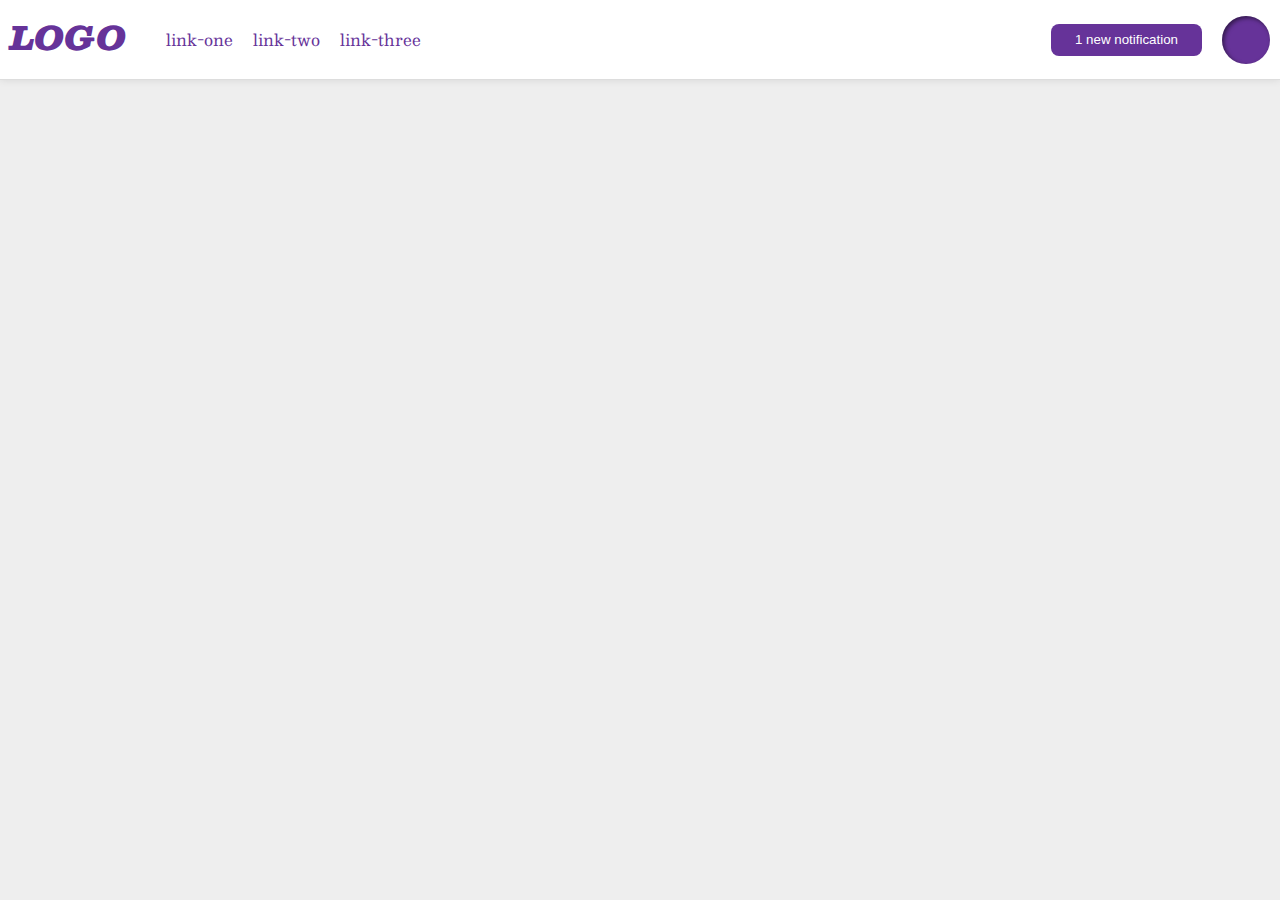
<file: flex/03-flex-header-2/index.html>
<!DOCTYPE html>
<html lang="en">
  <head>
    <meta charset="UTF-8">
    <meta http-equiv="X-UA-Compatible" content="IE=edge">
    <meta name="viewport" content="width=device-width, initial-scale=1.0">
    <title>Flex Header 2</title>
    <link rel="stylesheet" href="style.css">
  </head>
  <body>
    <div class="header">
      <div class="left-side">
        <div class="logo">
          LOGO
        </div>
        <ul class="links">
          <li><a href="google.com">link-one</a></li>
          <li><a href="google.com">link-two</a></li>
          <li><a href="google.com">link-three</a></li>
        </ul>
      </div>
      <div class="right-side">
        <button class="notifications">
          1 new notification
        </button>
        <div class="profile-image"></div>
      </div>
    </div>
  </body>
</html>
</file>
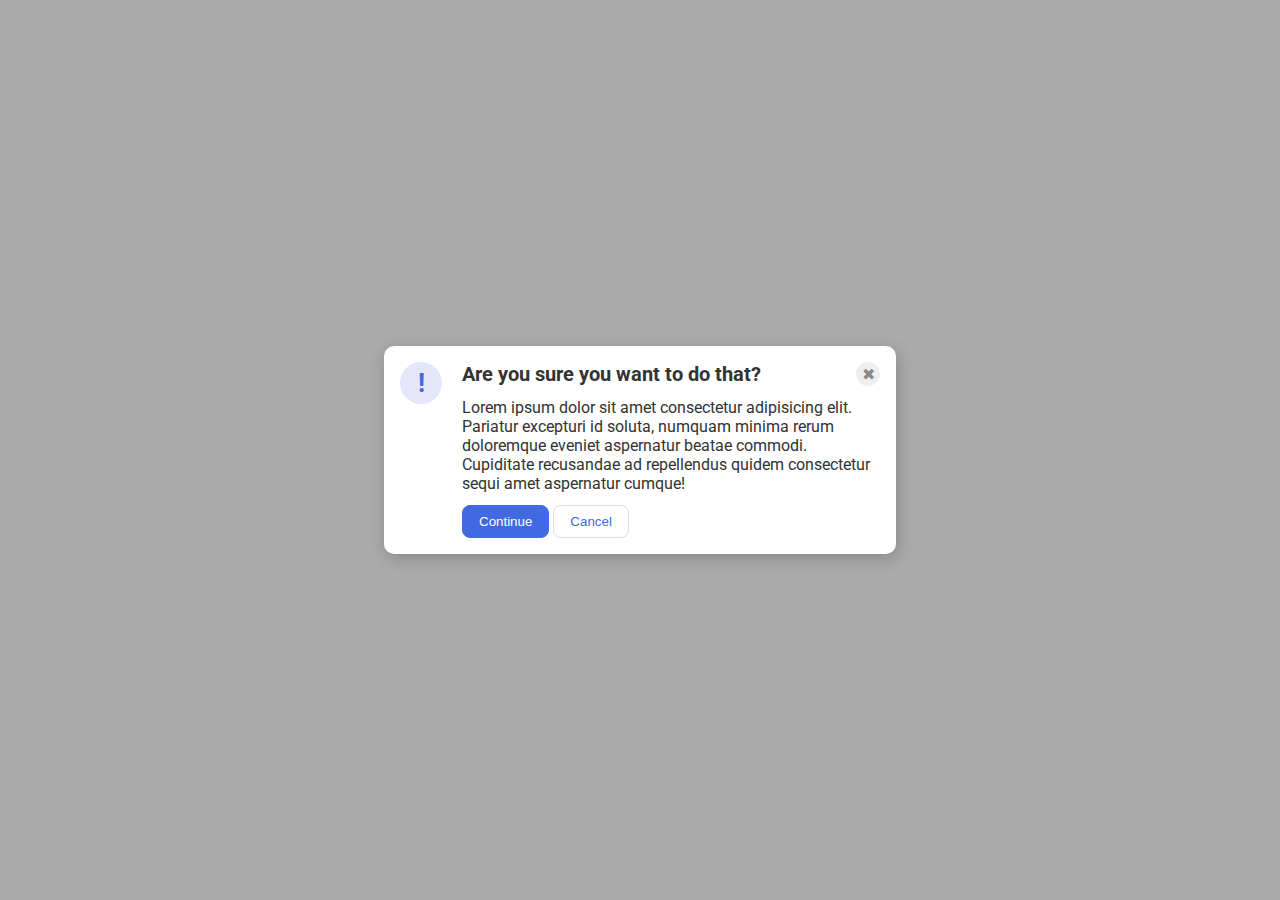
<file: flex/05-flex-modal/index.html>
<!DOCTYPE html>
<html lang="en">
  <head>
    <meta charset="UTF-8">
    <meta http-equiv="X-UA-Compatible" content="IE=edge">
    <meta name="viewport" content="width=device-width, initial-scale=1.0">
    <link rel="stylesheet" href="style.css">
    <title>Modal</title>
  </head>
  <body>
    <div class="modal">
      <div class="icon">!</div>
      <div class="section">
        <div class="topper">
          <div class="header">Are you sure you want to do that?</div>
          <button class="close-button">✖</button>
        </div>
        <div class="text">Lorem ipsum dolor sit amet consectetur adipisicing elit. Pariatur excepturi id soluta, numquam minima rerum doloremque eveniet aspernatur beatae commodi. Cupiditate recusandae ad repellendus quidem consectetur sequi amet aspernatur cumque!</div>
        <div class="buttons">
          <button class="continue">Continue</button>
          <button class="cancel">Cancel</button>
        </div>
      </div>
    </div>
  </body>
</html>
</file>
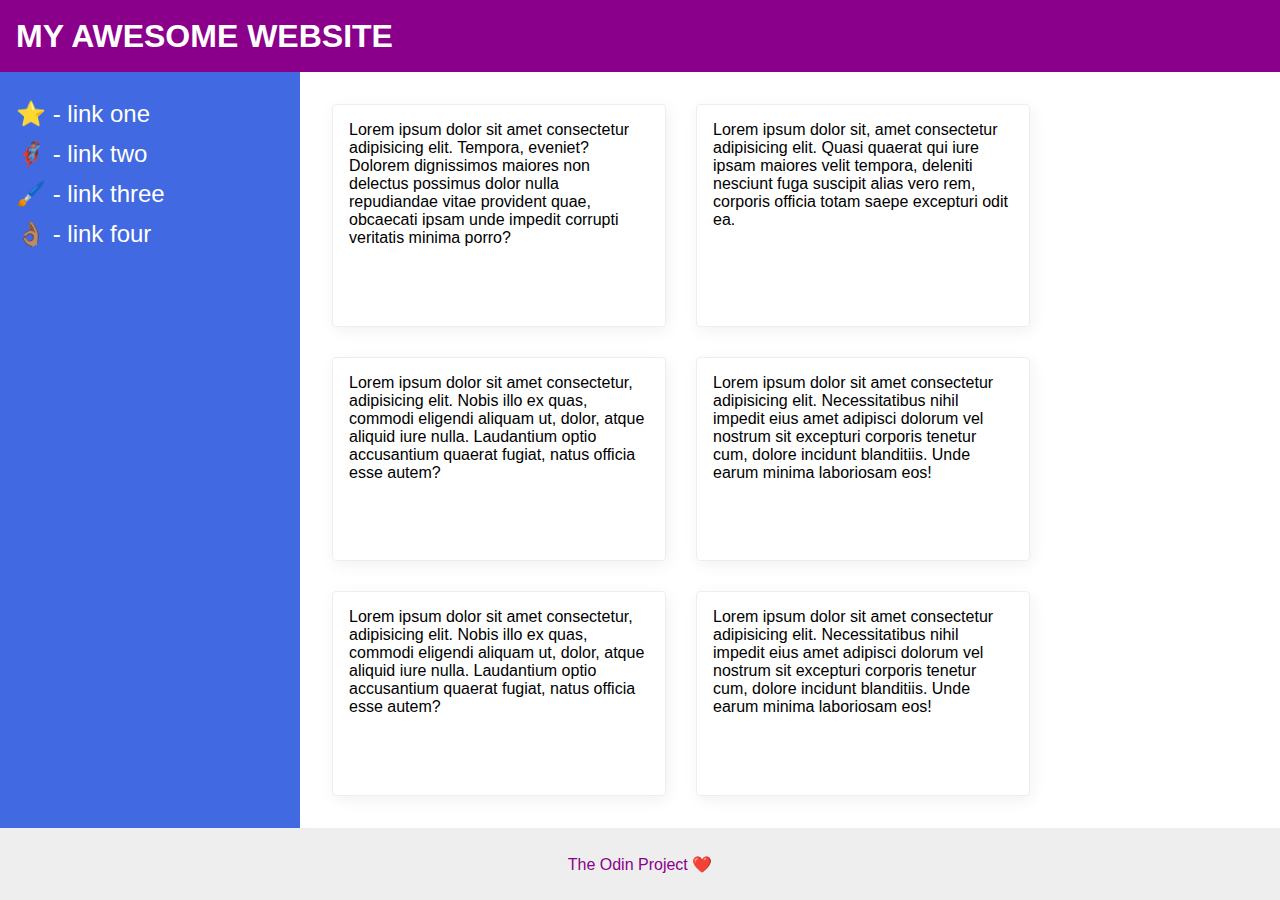
<file: flex/07-flex-layout-2/index.html>
<!DOCTYPE html>
<html lang="en">
  <head>
    <meta charset="UTF-8">
    <meta http-equiv="X-UA-Compatible" content="IE=edge">
    <meta name="viewport" content="width=device-width, initial-scale=1.0">
    <title>The Holy Grail</title>
    <link rel="stylesheet" href="style.css">
  </head>
  <body>
    <div class="header">
      MY AWESOME WEBSITE
    </div>      
    <div class="main">
      <div class="sidebar">
        <ul>
          <li><a href="#">⭐ - link one</a></li>
          <li><a href="#">🦸🏽‍♂️ - link two</a></li>
          <li><a href="#">🖌️ - link three</a></li>
          <li><a href="#">👌🏽 - link four</a></li>
        </ul>
      </div>
      <div class="cards">
        <div class="card">Lorem ipsum dolor sit amet consectetur adipisicing elit. Tempora, eveniet? Dolorem dignissimos maiores non delectus possimus dolor nulla repudiandae vitae provident quae, obcaecati ipsam unde impedit corrupti veritatis minima porro?</div>
        <div class="card">Lorem ipsum dolor sit, amet consectetur adipisicing elit. Quasi quaerat qui iure ipsam maiores velit tempora, deleniti nesciunt fuga suscipit alias vero rem, corporis officia totam saepe excepturi odit ea.</div>
        <div class="card">Lorem ipsum dolor sit amet consectetur, adipisicing elit. Nobis illo ex quas, commodi eligendi aliquam ut, dolor, atque aliquid iure nulla. Laudantium optio accusantium quaerat fugiat, natus officia esse autem?</div>
        <div class="card">Lorem ipsum dolor sit amet consectetur adipisicing elit. Necessitatibus nihil impedit eius amet adipisci dolorum vel nostrum sit excepturi corporis tenetur cum, dolore incidunt blanditiis. Unde earum minima laboriosam eos!</div>
        <div class="card">Lorem ipsum dolor sit amet consectetur, adipisicing elit. Nobis illo ex quas, commodi eligendi aliquam ut, dolor, atque aliquid iure nulla. Laudantium optio accusantium quaerat fugiat, natus officia esse autem?</div>
        <div class="card">Lorem ipsum dolor sit amet consectetur adipisicing elit. Necessitatibus nihil impedit eius amet adipisci dolorum vel nostrum sit excepturi corporis tenetur cum, dolore incidunt blanditiis. Unde earum minima laboriosam eos!</div>
      </div>
    </div>
    <div class="footer">
      The Odin Project ❤️
    </div>
  </body>
</html>
</file>
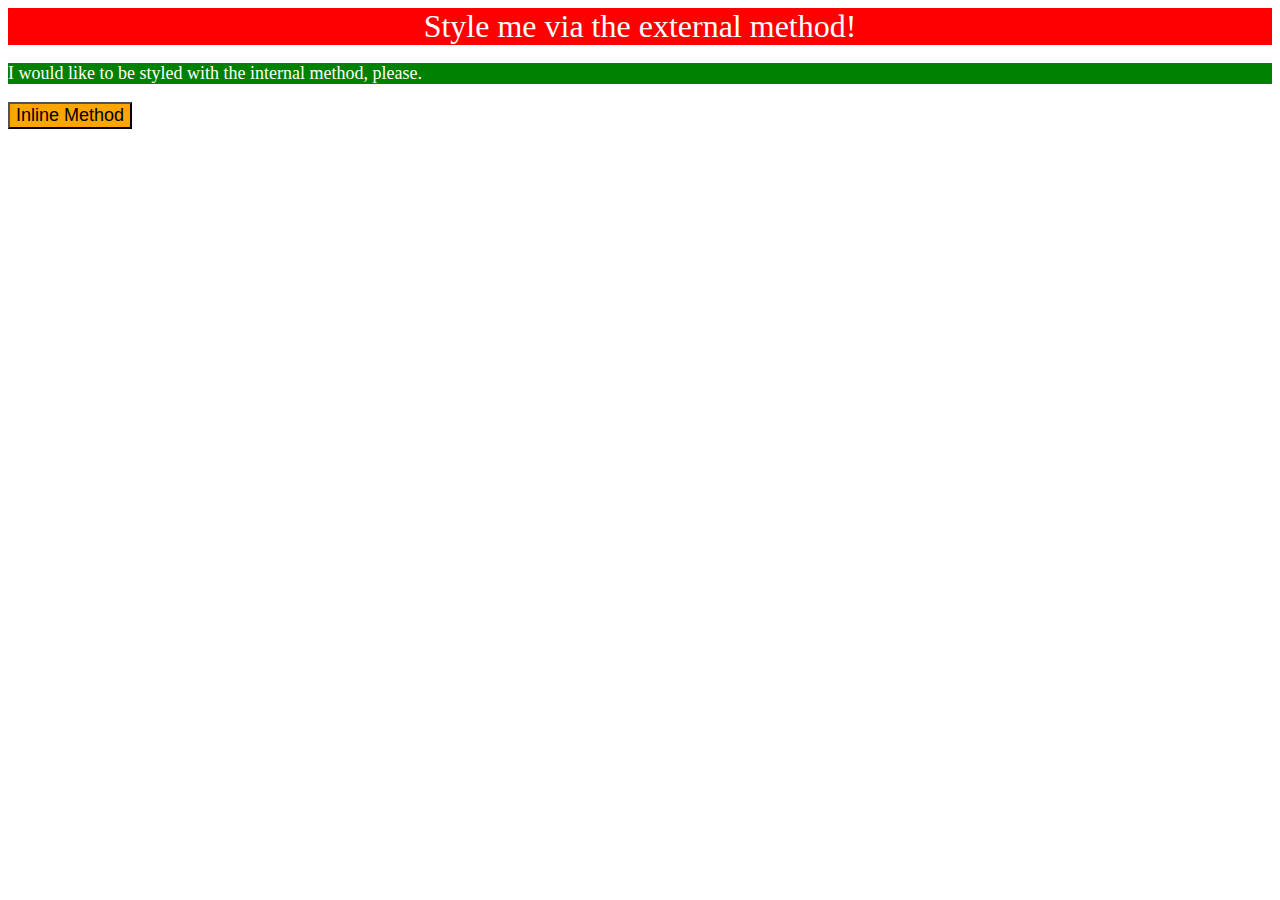
<file: foundations/01-css-methods/index.html>
<!DOCTYPE html>
<html lang="en">
  <head>
    <meta charset="UTF-8">
    <meta http-equiv="X-UA-Compatible" content="IE=edge">
    <meta name="viewport" content="width=device-width, initial-scale=1.0">
    <title>Methods for Adding CSS</title>
    <link rel="stylesheet" href="style.css">
    <style>p{font-size: 18px; background-color: green; color: white;}</style>
  </head>
  <body>
    <div>Style me via the external method!</div>
    <p>I would like to be styled with the internal method, please.</p>
    <button style="background-color: orange; font-size: 18px;">Inline Method</button>
  </body>
</html>
</file>
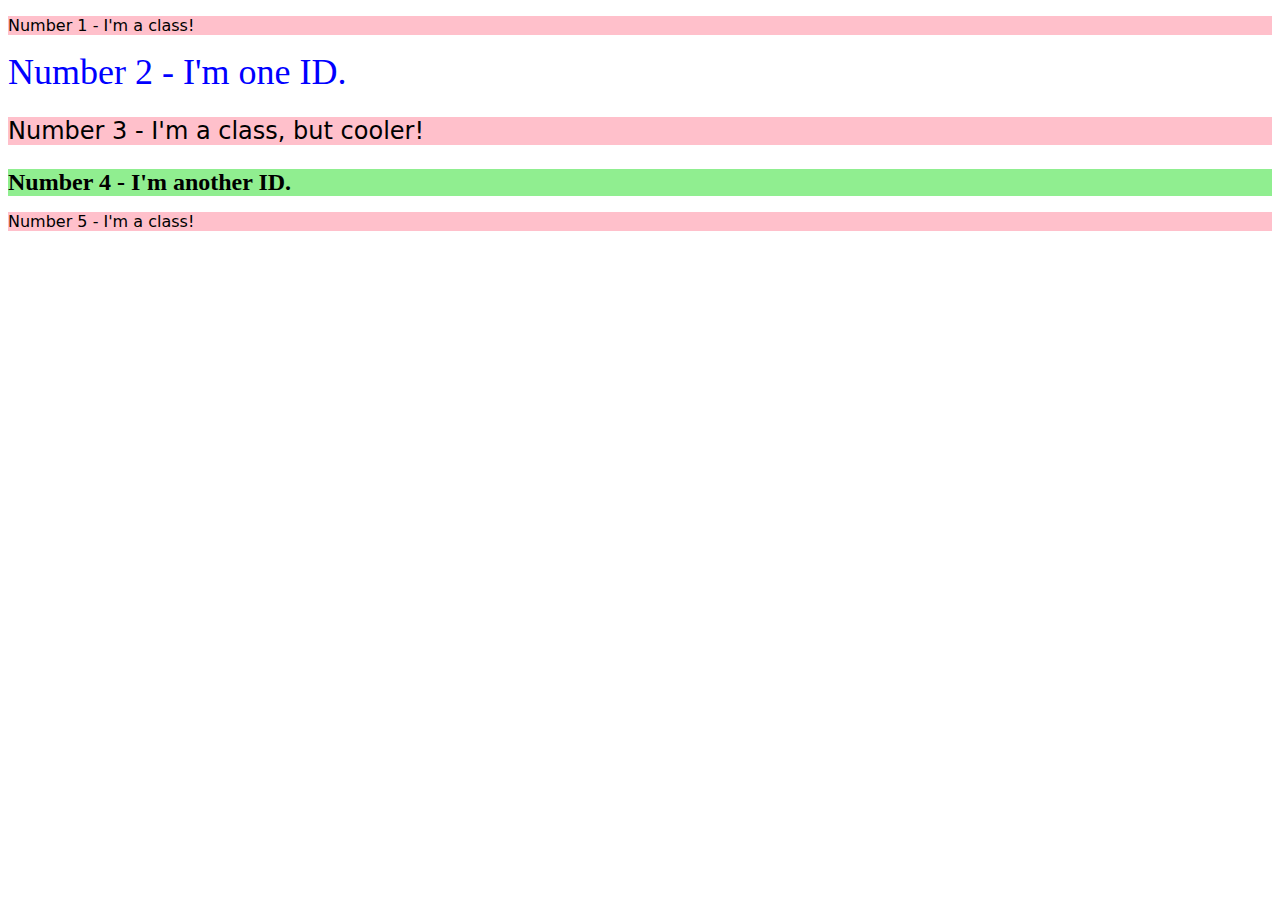
<file: foundations/02-class-id-selectors/index.html>
<!DOCTYPE html>
<html lang="en">
  <head>
    <meta charset="UTF-8">
    <meta http-equiv="X-UA-Compatible" content="IE=edge">
    <meta name="viewport" content="width=device-width, initial-scale=1.0">
    <title>Class and ID Selectors</title>
    <link rel="stylesheet" href="style.css">
  </head>
  <body>
    <p class="odd">Number 1 - I'm a class!</p>
    <div id="second">Number 2 - I'm one ID.</div>
    <p class="odd cooler">Number 3 - I'm a class, but cooler!</p>
    <div id="fourth">Number 4 - I'm another ID.</div>
    <p class="odd">Number 5 - I'm a class!</p>
  </body>
</html>
</file>
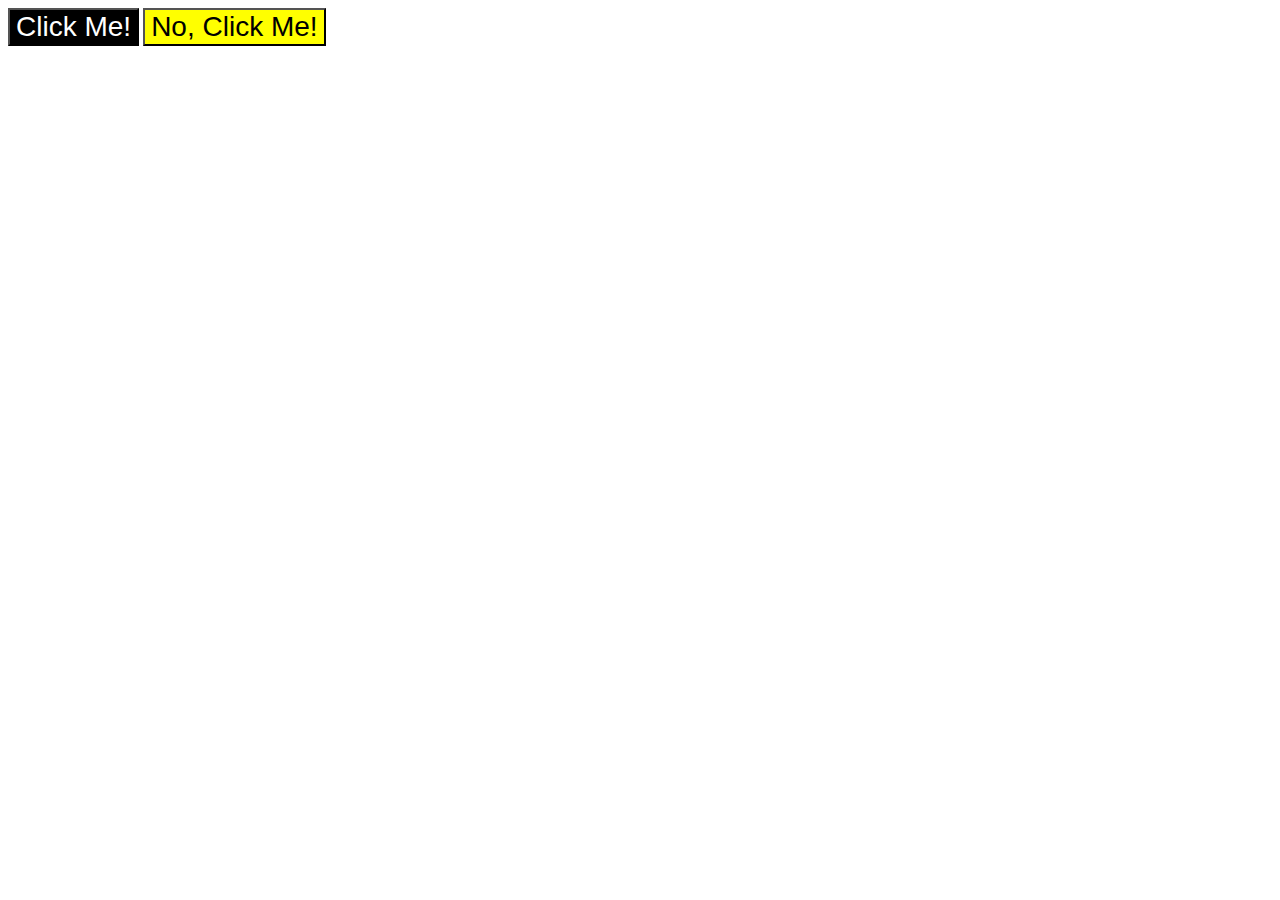
<file: foundations/03-grouping-selectors/index.html>
<!DOCTYPE html>
<html lang="en">
  <head>
    <meta charset="UTF-8">
    <meta http-equiv="X-UA-Compatible" content="IE=edge">
    <meta name="viewport" content="width=device-width, initial-scale=1.0">
    <title>Grouping Selectors</title>
    <link rel="stylesheet" href="style.css">
  </head>
  <body>
    <button class="both first">Click Me!</button>
    <button class="both second">No, Click Me!</button>
  </body>
</html>
</file>
<file: flex/03-flex-header-2/style.css>
/* this is some magical font-importing.  
you'll learn about it later. */
@import url('https://fonts.googleapis.com/css2?family=Besley:ital,wght@0,400;1,900&display=swap');

body {
  margin: 0;
  background: #eee;
  font-family: Besley, serif;
}

.header {
  background: white;
  border-bottom: 1px solid #ddd;
  box-shadow: 0 0 8px rgba(0,0,0,.1);
  display: flex;
  justify-content: space-between;
  align-items: center;
  padding: 10px;
}

.profile-image {
  background: rebeccapurple;
  box-shadow: inset 2px 2px 4px rgba(0,0,0,.5);
  border-radius: 50%;
  width: 48px;
  height: 48px;
}

.logo {
  color: rebeccapurple;
  font-size: 32px;
  font-weight: 900;
  font-style: italic;
}

button {
  border: none;
  border-radius: 8px;
  background: rebeccapurple;
  color: white;
  padding: 8px 24px;
  height: 32px;
}

a {
  /* this removes the line under our links */
  text-decoration: none;
  color: rebeccapurple;
}

ul {
  list-style-type: none;
  display: flex;
  gap: 20px;
}
.left-side{
  display: flex;
}
.right-side{
  display: flex;
  align-items: center;
  gap: 20px;
}
</file>
<file: flex/05-flex-modal/style.css>
@import url('https://fonts.googleapis.com/css2?family=Roboto:wght@400;700&display=swap');

html, body {
  height: 100%;
}

body {
  font-family: Roboto, sans-serif;
  margin: 0;
  background: #aaa;
  color: #333;
  /* I'll give you this one for free lol */
  display: flex;
  align-items: center;
  justify-content: center;
}

.modal {
  background: white;
  width: 480px;
  border-radius: 10px;
  box-shadow: 2px 4px 16px rgba(0,0,0,.2);
  display: flex;
  gap: 20px;
  padding: 16px;
}

.icon {
  color: royalblue;
  font-size: 26px;
  font-weight: 700;
  background: lavender;
  width: 42px;
  height: 42px;
  border-radius: 50%;
  display: flex;
  align-items: center;
  justify-content: center;
  flex-shrink:0;
}

.close-button {
  background: #eee;
  border-radius: 50%;
  color: #888;
  font-weight: 400;
  font-size: 16px;
  height: 24px;
  width: 24px;
  display: flex;
  align-items: center;
  justify-content: center;
  border: 1px solid #eee;
  padding: 0;
}

button {
  cursor: pointer;
  padding: 8px 16px;
  border-radius: 8px;
}

button.continue {
  background: royalblue;
  border: 1px solid royalblue;
  color: white;
}

button.cancel {
  background: white;
  border: 1px solid #ddd;
  color: royalblue;
}
.section{
  display:flex;
  flex-direction: column;
  gap: 12px;
}
.topper{
  display: flex;
  justify-content: space-between;
  font-weight: bold;
  font-size: 20px;
}
</file>
<file: flex/07-flex-layout-2/style.css>
body {
  font-family: -apple-system, BlinkMacSystemFont, 'Segoe UI', Roboto, Oxygen, Ubuntu, Cantarell, 'Open Sans', 'Helvetica Neue', sans-serif;
  margin: 0;
  min-height: 100vh;
  display: flex;
  flex-direction: column;
  justify-content: space-between;
  padding: 0;
}

.main{
  flex-grow: 1;
  display:flex;
  
}
.header {
  height: 72px;
  background: darkmagenta;
  color: white;
  font-size: 32px;
  font-weight: 900;
  display: flex;
  align-items:center;
  padding: 0px 16px;
}

.footer {
  height: 72px;
  background: #eee;
  color: darkmagenta;
  display: flex;
  justify-content: center;
  align-items: center;
}

.sidebar {
  width: 300px;
  background: royalblue;
  box-sizing: border-box;
  flex-shrink: 0;
  font-size: 24px;
  text-align: start;
  padding: 16px;
}
li{
  margin: 12px 0px;
}
ul{
  list-style-type: none;
  margin:0;
  padding:0;
}
a{
  text-decoration: none;
  color: white;
}
.cards{
  display:flex;
  flex-wrap:wrap;
  gap: 30px;
  padding: 32px;
  flex-grow:0;
}
.card {
  border: 1px solid #eee;
  box-shadow: 2px 4px 16px rgba(0,0,0,.06);
  border-radius: 4px;
  width:300px;
  padding: 16px;
}
</file>
<file: foundations/01-css-methods/style.css>
div{
    font-size: 32px;
    background-color: red;
    color:white;
    text-align:center;
    
}
</file>
<file: foundations/02-class-id-selectors/style.css>
.odd{
    font-family: 'Verdana', 'DejaVu Sans', 'Sans Serif';
    background-color: pink;
}
.cooler{
    font-size: 24px;
}
#second{
    font-size: 36px;
    color: blue;
}
#fourth{
    font-size: 24px;
    font-weight: 700;
    background-color: lightgreen;
}
</file>
<file: foundations/03-grouping-selectors/style.css>
.both{
    font-size: 28px;
    font-family: 'Helvetica', 'Times New Roman', 'sans-serif';
}
.first{
    background-color: black;
    color: white;
}
.second{
    background-color: yellow;
}
</file>
